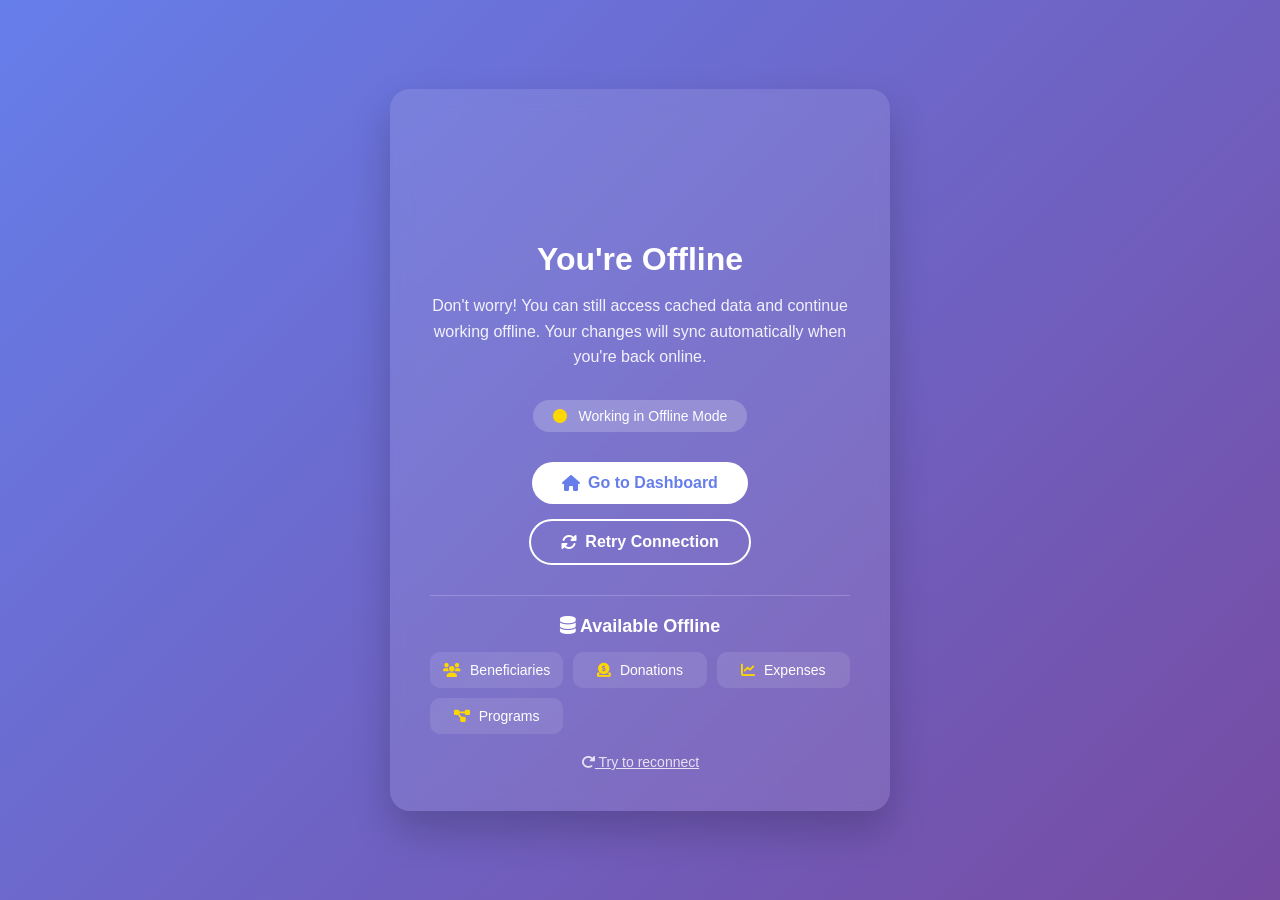
<file: offline.html>
<!DOCTYPE html>
<html lang="en">
<head>
    <meta charset="UTF-8">
    <meta name="viewport" content="width=device-width, initial-scale=1.0">
    <title>Offline - NGO ERP</title>
    <link rel="stylesheet" href="https://cdnjs.cloudflare.com/ajax/libs/font-awesome/6.0.0/css/all.min.css">
    <style>
        * {
            margin: 0;
            padding: 0;
            box-sizing: border-box;
        }

        body {
            font-family: 'Segoe UI', Tahoma, Geneva, Verdana, sans-serif;
            background: linear-gradient(135deg, #667eea 0%, #764ba2 100%);
            min-height: 100vh;
            display: flex;
            align-items: center;
            justify-content: center;
            color: white;
        }

        .offline-container {
            text-align: center;
            padding: 40px;
            max-width: 500px;
            background: rgba(255, 255, 255, 0.1);
            backdrop-filter: blur(10px);
            border-radius: 20px;
            box-shadow: 0 20px 40px rgba(0,0,0,0.2);
            animation: fadeIn 0.5s ease;
        }

        @keyframes fadeIn {
            from {
                opacity: 0;
                transform: translateY(20px);
            }
            to {
                opacity: 1;
                transform: translateY(0);
            }
        }

        .offline-icon {
            font-size: 80px;
            margin-bottom: 20px;
            color: #ffd700;
            animation: pulse 2s infinite;
        }

        @keyframes pulse {
            0%, 100% {
                transform: scale(1);
            }
            50% {
                transform: scale(1.1);
            }
        }

        h1 {
            font-size: 32px;
            margin-bottom: 15px;
        }

        p {
            font-size: 16px;
            margin-bottom: 30px;
            opacity: 0.9;
            line-height: 1.6;
        }

        .status-indicator {
            display: inline-block;
            padding: 8px 20px;
            background: rgba(255, 255, 255, 0.2);
            border-radius: 30px;
            margin-bottom: 30px;
            font-size: 14px;
        }

        .status-indicator i {
            margin-right: 8px;
            color: #ffd700;
        }

        .offline-actions {
            display: flex;
            gap: 15px;
            justify-content: center;
            flex-wrap: wrap;
        }

        .btn {
            padding: 12px 30px;
            border: none;
            border-radius: 30px;
            font-size: 16px;
            font-weight: 600;
            cursor: pointer;
            transition: all 0.3s ease;
            display: inline-flex;
            align-items: center;
            gap: 8px;
            text-decoration: none;
        }

        .btn-primary {
            background: white;
            color: #667eea;
        }

        .btn-primary:hover {
            transform: translateY(-2px);
            box-shadow: 0 10px 20px rgba(0,0,0,0.2);
        }

        .btn-secondary {
            background: transparent;
            color: white;
            border: 2px solid white;
        }

        .btn-secondary:hover {
            background: white;
            color: #667eea;
        }

        .cached-data {
            margin-top: 30px;
            padding-top: 20px;
            border-top: 1px solid rgba(255, 255, 255, 0.2);
        }

        .cached-data h3 {
            font-size: 18px;
            margin-bottom: 15px;
        }

        .cached-items {
            display: grid;
            grid-template-columns: repeat(auto-fit, minmax(120px, 1fr));
            gap: 10px;
        }

        .cached-item {
            background: rgba(255, 255, 255, 0.1);
            padding: 10px;
            border-radius: 10px;
            font-size: 14px;
        }

        .cached-item i {
            margin-right: 5px;
            color: #ffd700;
        }

        .retry-button {
            background: none;
            border: none;
            color: white;
            text-decoration: underline;
            cursor: pointer;
            font-size: 14px;
            margin-top: 20px;
            opacity: 0.8;
        }

        .retry-button:hover {
            opacity: 1;
        }

        @media (max-width: 480px) {
            .offline-container {
                padding: 20px;
                margin: 20px;
            }

            h1 {
                font-size: 24px;
            }

            .btn {
                width: 100%;
                justify-content: center;
            }
        }
    </style>
</head>
<body>
    <div class="offline-container">
        <div class="offline-icon">
            <i class="fas fa-wifi-slash"></i>
        </div>
        
        <h1>You're Offline</h1>
        
        <p>
            Don't worry! You can still access cached data and continue working offline. 
            Your changes will sync automatically when you're back online.
        </p>

        <div class="status-indicator">
            <i class="fas fa-circle"></i> Working in Offline Mode
        </div>

        <div class="offline-actions">
            <a href="/" class="btn btn-primary">
                <i class="fas fa-home"></i> Go to Dashboard
            </a>
            <button onclick="checkConnection()" class="btn btn-secondary">
                <i class="fas fa-sync-alt"></i> Retry Connection
            </button>
        </div>

        <div class="cached-data">
            <h3><i class="fas fa-database"></i> Available Offline</h3>
            <div class="cached-items" id="cachedItems">
                <div class="cached-item">
                    <i class="fas fa-users"></i> Beneficiaries
                </div>
                <div class="cached-item">
                    <i class="fas fa-donate"></i> Donations
                </div>
                <div class="cached-item">
                    <i class="fas fa-chart-line"></i> Expenses
                </div>
                <div class="cached-item">
                    <i class="fas fa-project-diagram"></i> Programs
                </div>
            </div>
        </div>

        <button class="retry-button" onclick="retryConnection()">
            <i class="fas fa-redo-alt"></i> Try to reconnect
        </button>
    </div>

    <script>
        // Check connection status
        function checkConnection() {
            if (navigator.onLine) {
                window.location.reload();
            } else {
                alert('Still offline. Please check your internet connection.');
            }
        }

        function retryConnection() {
            // Attempt to sync offline data
            if ('serviceWorker' in navigator && 'SyncManager' in window) {
                navigator.serviceWorker.ready.then(registration => {
                    return registration.sync.register('sync-data');
                }).then(() => {
                    alert('Sync queued. Will complete when online.');
                });
            } else {
                alert('Background sync not supported. Please check connection manually.');
            }
        }

        // Listen for online/offline events
        window.addEventListener('online', function() {
            alert('You are back online! Syncing data...');
            retryConnection();
        });

        window.addEventListener('offline', function() {
            console.log('You are offline');
        });

        // Check initial connection
        if (!navigator.onLine) {
            console.log('Starting in offline mode');
        }
    </script>
</body>
</html>
</file>
